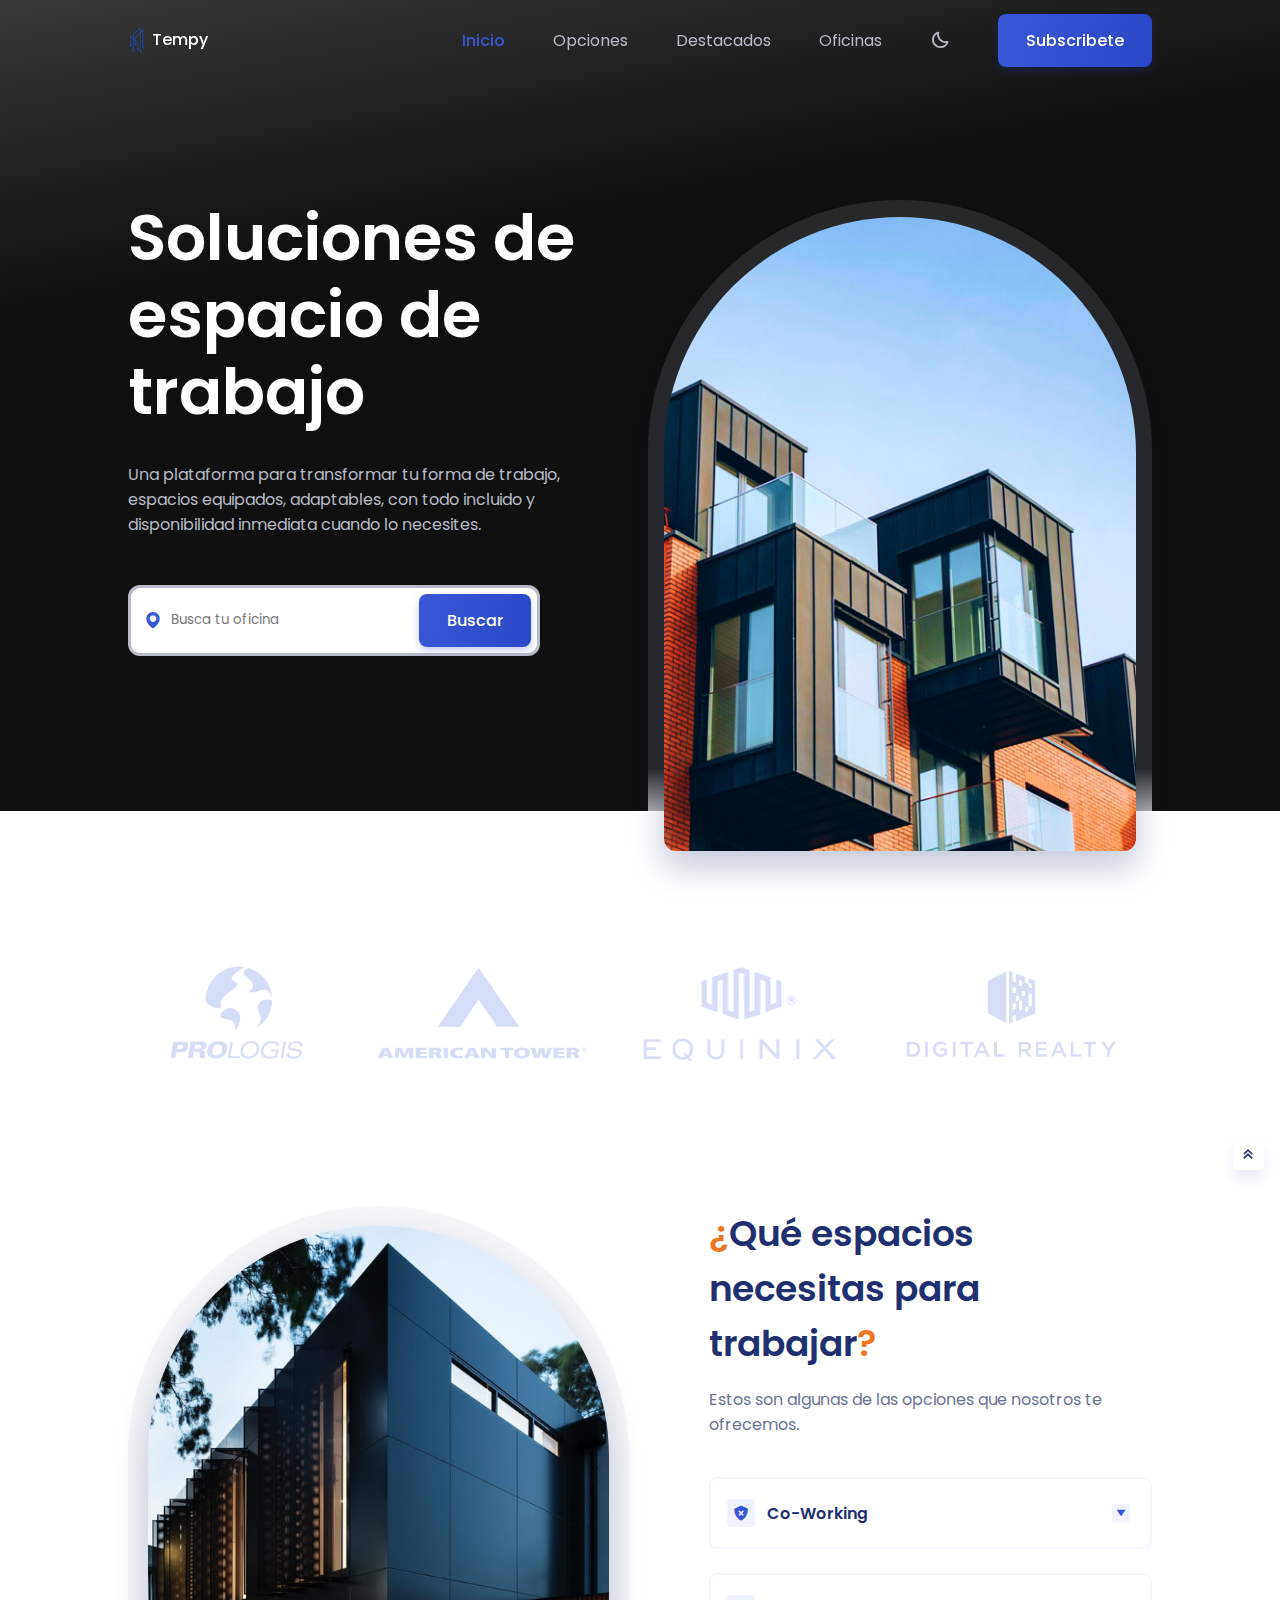
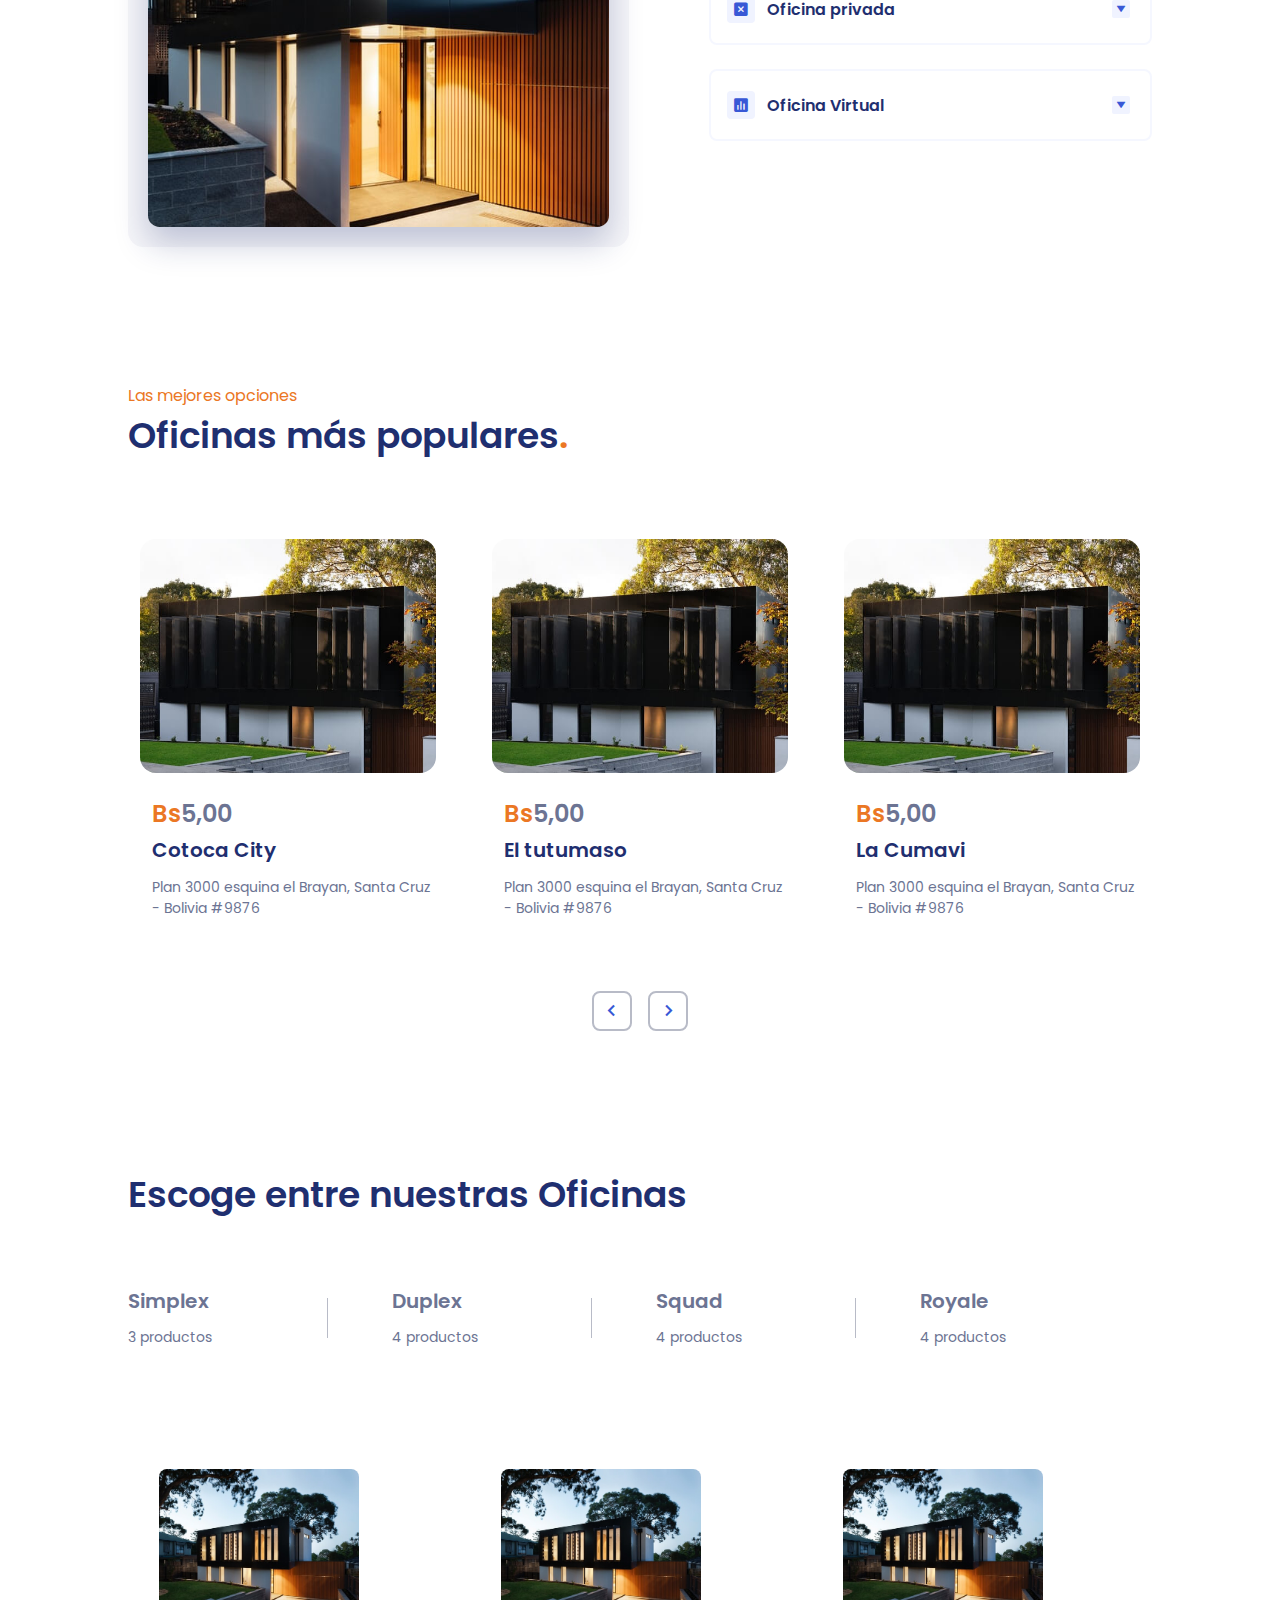
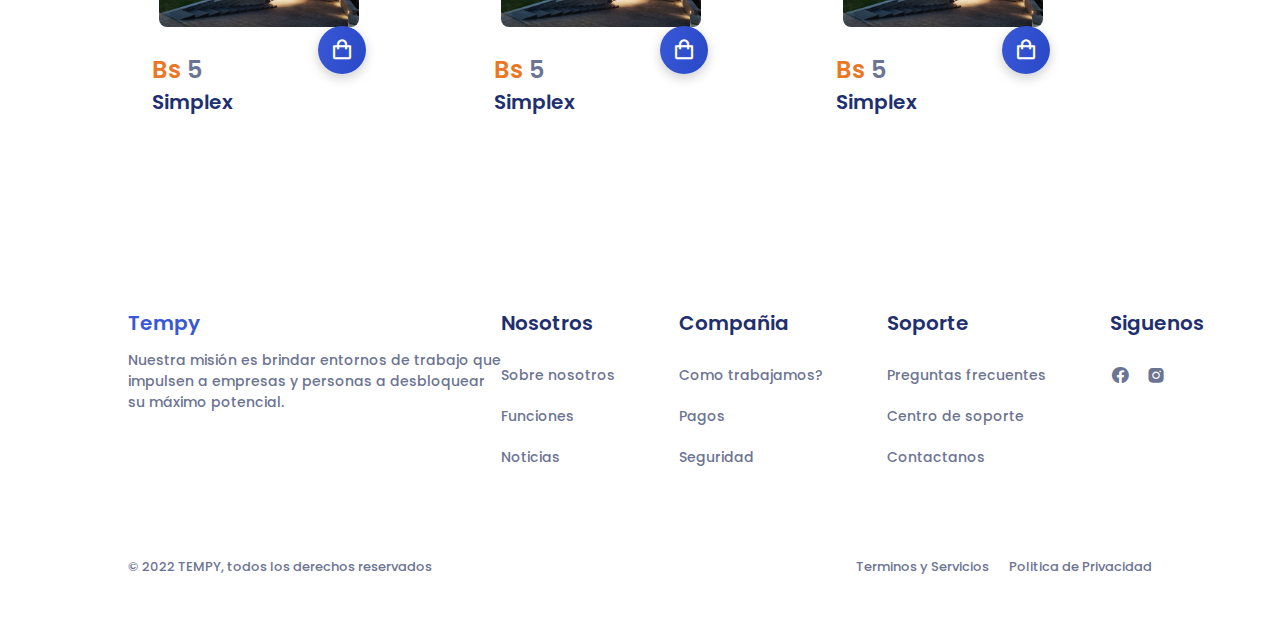
<file: index.html>
<!DOCTYPE html>
    <html lang="en">
    <head>
        <meta charset="UTF-8">
        <meta name="viewport" content="width=device-width, initial-scale=1.0">

        <!--=============== FAVICON ===============-->
        <link rel="shortcut icon" href="./assets/img/tempy4.png" type="image/x-icon">

        <!--=============== BOXICONS ===============-->
        <link href='https://unpkg.com/boxicons@2.1.1/css/boxicons.min.css' rel='stylesheet'>
        
        <!--=============== SWIPER CSS ===============-->
        <link rel="stylesheet" href="./assets/css/swiper-bundle.min.css">

        <!--=============== CSS ===============-->
        <link rel="stylesheet" href="./assets/css/styles.css">

        <title>TEMPY</title>
    </head>
    <body>
        <!--==================== HEADER ====================-->
        <header class="header" id="header">
            
            <nav class="nav container">
                <a href="#" class="nav__logo">
                    <img src="./assets/img/tempy3.png" alt="" class="nav__logo-img"> Tempy 
                </a>
    
                <div class="nav__menu">
                    <ul class="nav__list">
                        <li class="nav__item">
                            <a href="#home" class="nav__link active-link">
                                <i class='bx bx-home' ></i>
                                <span>Inicio</span>
                            </a>
                        </li>
                        
                        <li class="nav__item">
                            <a href="#value" class="nav__link">
                                <i class="bx bx-award"></i>
                                <span>Opciones</span>
                            </a>
                        </li>

                        <li class="nav__item">
                            <a href="#popular" class="nav__link">
                                <i class="bx bx-building-house"></i>
                                <span>Destacados</span>
                            </a>
                        </li>
    
                        <li class="nav__item">
                            <a href="#products" class="nav__link">
                                <i class="bx bx-building-house"></i>
                                <span>Oficinas</span>
                            </a>
                        </li>
                    </ul>
                </div>

                <i class="bx bx-moon change-theme" id="theme-button"></i>
    
                <a href="#" class="button nav__button">
                    Subscribete
                </a>
            </nav>
        </header>

        <!--==================== MAIN ====================-->
        <main class="main">
            <!--==================== HOME ====================-->
            <section class="home section" id="home">
                <div class="home__container container grid">
                    <div class="home__data">
                        <h1 class="home__title">
                          Soluciones de <br> espacio de <br> trabajo
                        </h1>

                        <p class="home__description">
                            Una plataforma para transformar tu forma de trabajo, espacios equipados, adaptables, 
                            con todo incluido y disponibilidad inmediata cuando lo necesites.
                        </p>

                        <form action="" class="home__search">
                            <i class="bx bxs-map"></i>
                            <input type="search" placeholder="Busca tu oficina" class="home__search-input">
                            <button class="button">Buscar</button>
                        </form>

                        <!-- <div class="home__value">
                            <div>
                                <h1 class="home__value-number">
                                    9K <span>+</span>
                                </h1>
                                <span class="home__value-description">
                                    Premium <br> Product
                                </span>
                            </div>

                            <div>
                                <h1 class="home__value-number">
                                    2K <span>+</span>
                                </h1>
                                <span class="home__value-description">
                                    Happy <br> Customer
                                </span>
                            </div>

                            <div>
                                <h1 class="home__value-number">
                                    28K <span>+</span>
                                </h1>
                                <span class="home__value-description">
                                    Awards <br> Winning
                                </span>
                            </div>
                        </div> -->
                    </div>

                    <div class="home__images">
                        <div class="home__orbe"></div>

                        <div class="home__img">
                            <img src="./assets/img/home.jpg" alt="">
                        </div>
                    </div>
                </div>
            </section>

            <!--==================== LOGOS ====================-->
            <section class="logos section">
                <div class="logos__container container grid">
                    <div class="logos__img">
                        <img src="./assets/img/logo1.png" alt="">
                    </div>

                    <div class="logos__img">
                        <img src="./assets/img/logo2.png" alt="">
                    </div>

                    <div class="logos__img">
                        <img src="./assets/img/logo3.png" alt="">
                    </div>
                    
                    <div class="logos__img">
                        <img src="./assets/img/logo4.png" alt="">
                    </div>
                </div>
            </section>
            
            <!--==================== VALUE ====================-->
            <section class="value section" id="value">
                <div class="value__container container grid">
                    <div class="value__images">
                        <div class="value__orbe"></div>

                        <div class="value__img">
                            <img src="./assets/img/value.jpg" alt="">
                        </div>
                    </div>

                    <div class="value__content">
                        <div class="value__data">
                            <!-- <span class="section__subtitle">Our value</span> -->

                            <h2 class="section__title">
                                <span>¿</span>Qué espacios necesitas para trabajar<span>?</span>
                            </h2>
                            <p class="value__description">
                                Estos son algunas de las opciones que nosotros te ofrecemos.
                            </p>
                        </div>

                        <div class="value__accordion">
                            <div class="value__accordion-item ">
                                <header class="value__accordion-header">
                                    <i class="bx bxs-shield-x value__accordion-icon"></i>
                                    <h3 class="value__accordion-title">
                                        Co-Working
                                    </h3>

                                    <div class="value__accordion-arrow">
                                        <i class="bx bxs-down-arrow"></i>
                                    </div>
                                </header>

                                <div class="value__accordion-content">
                                    <p class="value__accordion-description">
                                        Escoge trabajar flexible en cualquiera de las opciones en las zonas 
                                        comunes: mesas de trabajo compartidas como
                                        también escritorios propios de uso exclusivo.
                                    </p>
                                </div>
                            </div>

                            <div class="value__accordion-item">
                                <header class="value__accordion-header">
                                    <i class="bx bxs-x-square value__accordion-icon"></i>
                                    <h3 class="value__accordion-title">
                                       Oficina privada
                                    </h3>

                                    <div class="value__accordion-arrow">
                                        <i class="bx bxs-down-arrow"></i>
                                    </div>
                                </header>

                                <div class="value__accordion-content">
                                    <p class="value__accordion-description">
                                        Privacidad, independencia y adaptabilidad de uso exclusivo para ti y tu 
                                        equipo de trabajo en oficinas cerradas según cantidad de personas. 
                                        Los planes de oficina privada varían según el número de personas.
                                    </p>
                                </div>
                            </div>

                            <div class="value__accordion-item">
                                <header class="value__accordion-header">
                                    <i class="bx bxs-bar-chart-square value__accordion-icon"></i>
                                    <h3 class="value__accordion-title">
                                       Oficina Virtual
                                    </h3>

                                    <div class="value__accordion-arrow">
                                        <i class="bx bxs-down-arrow"></i>
                                    </div>
                                </header>

                                <div class="value__accordion-content">
                                    <p class="value__accordion-description">
                                       TEMPY es el apoyo para tu trabajo remoto. Ya sea que tu negocio implique constante 
                                       movimiento o por el momento no requiera de instalaciones físicas, TEMPY está para apoyarte.
                                    </p>
                                </div>
                            </div>
                        </div>
                    </div>
                </div>
            </section>

            <!--==================== POPULAR ====================-->
            <section class="section" id="popular">
                <div class="container">
                    <span class="section__subtitle">Las mejores opciones</span>
                    <h2 class="section__title">
                        Oficinas más populares<span>.</span>
                    </h2>

                    <div class="popular__container swiper">
                        <div class="swiper-wrapper">
                        <article class="popular__card swiper-slide">
                            <img src="./assets/img/popular3.jpg" alt="" class="popular__img">

                            <div class="popular__data">
                                <h2 class="popular__price">
                                    <span>Bs</span>5,00
                                </h2>
                                <h3 class="popular__title">
                                    El tutumaso
                                </h3>
                                <p class="popular__description">
                                    Plan 3000 esquina el Brayan, 
                                    Santa Cruz - Bolivia #9876
                                </p>
                            </div>
                        </article>

                        <article class="popular__card swiper-slide">
                            <img src="./assets/img/popular3.jpg" alt="" class="popular__img">

                            <div class="popular__data">
                                <h2 class="popular__price">
                                    <span>Bs</span>5,00
                                </h2>
                                <h3 class="popular__title">
                                    La Cumavi
                                </h3>
                                <p class="popular__description">
                                    Plan 3000 esquina el Brayan, 
                                    Santa Cruz - Bolivia #9876
                                </p>
                            </div>
                        </article>

                        <article class="popular__card swiper-slide">
                            <img src="./assets/img/popular3.jpg" alt="" class="popular__img">

                            <div class="popular__data">
                                <h2 class="popular__price">
                                    <span>Bs</span>5,00
                                </h2>
                                <h3 class="popular__title">
                                    Equipetrol pq tamos finos
                                </h3>
                                <p class="popular__description">
                                    Plan 3000 esquina el Brayan, 
                                    Santa Cruz - Bolivia #9876
                                </p>
                            </div>
                        </article>

                        <article class="popular__card swiper-slide">
                            <img src="./assets/img/popular3.jpg" alt="" class="popular__img">

                            <div class="popular__data">
                                <h2 class="popular__price">
                                    <span>Bs</span>5,00
                                </h2>
                                <h3 class="popular__title">
                                    El bateon 
                                </h3>
                                <p class="popular__description">
                                    Plan 3000 esquina el Brayan, 
                                    Santa Cruz - Bolivia #9876
                                </p>
                            </div>
                        </article>

                        <article class="popular__card swiper-slide">
                            <img src="./assets/img/popular3.jpg" alt="" class="popular__img">

                            <div class="popular__data">
                                <h2 class="popular__price">
                                    <span>Bs</span>5,00
                                </h2>
                                <h3 class="popular__title">
                                   Cotoca City
                                </h3>
                                <p class="popular__description">
                                    Plan 3000 esquina el Brayan, 
                                    Santa Cruz - Bolivia #9876
                                </p>
                            </div>
                        </article>
                    </div>
                    
                    <div class="swiper-button-next">
                        <i class="bx bx-chevron-right"></i>
                    </div>
                    <div class="swiper-button-prev">
                        <i class="bx bx-chevron-left"></i>
                    </div>
                    </div>
                </div>
            </section>

            <section class="products section" id="products">
                <div class="products__container container">
                    <h2 class="section__title">
                        Escoge entre nuestras Oficinas
                    </h2>

                    <ul class="products__filters">
                        <li class="products__item products__line active-product" data-filter=".simplex">
                            <h3 class="products__title">Simplex</h3>
                            <span class="products__stock">3 productos</span>
                        </li>

                        <li class="products__item products__line" data-filter=".duplex">
                            <h3 class="products__title">Duplex</h3>
                            <span class="products__stock">4 productos</span>
                        </li>

                        <li class="products__item  products__line" data-filter=".squad">
                            <h3 class="products__title">Squad</h3>
                            <span class="products__stock">4 productos</span>
                        </li>

                        <li class="products__item " data-filter=".royale">
                            <h3 class="products__title">Royale</h3>
                            <span class="products__stock">4 productos</span>
                        </li>
                    </ul>

                    <div class="products__content grid">
                        <!-- =========== simplex =========== -->
                        <article class="products__card simplex">
                            <div class="products__shape">
                                <img src="./assets/img/popular1.jpg" alt="" class="products__img">
                            </div>

                            <div class="products__data">
                                <h2 class="products__price">
                                    <span>Bs</span> 5
                                </h2>
                                <h3 class="products__name">Simplex</h3>

                                <button class="button products__button">
                                    <i class="bx bx-shopping-bag"></i>
                                </button>
                            </div>
                        </article>

                        <article class="products__card simplex">
                            <div class="products__shape">
                                <img src="./assets/img/popular1.jpg" alt="" class="products__img">
                            </div>

                            <div class="products__data">
                                <h2 class="products__price">
                                    <span>Bs</span> 5
                                </h2>
                                <h3 class="products__name">Simplex</h3>

                                <button class="button products__button">
                                    <i class="bx bx-shopping-bag"></i>
                                </button>
                            </div>
                        </article>

                        <article class="products__card simplex">
                            <div class="products__shape">
                                <img src="./assets/img/popular1.jpg" alt="" class="products__img">
                            </div>

                            <div class="products__data">
                                <h2 class="products__price">
                                    <span>Bs</span> 5
                                </h2>
                                <h3 class="products__name">Simplex</h3>

                                <button class="button products__button">
                                    <i class="bx bx-shopping-bag"></i>
                                </button>
                            </div>
                        </article>
                        <!-- =========== Coffe =========== -->
                        <article class="products__card duplex">
                            <div class="products__shape">
                                <img src="./assets/img/popular1.jpg" alt="" class="products__img">
                            </div>

                            <div class="products__data">
                                <h2 class="products__price">
                                    <span>Bs</span> 5
                                </h2>
                                <h3 class="products__name">Duplex</h3>

                                <button class="button products__button">
                                    <i class="bx bx-shopping-bag"></i>
                                </button>
                            </div>
                        </article>

                        <article class="products__card duplex">
                            <div class="products__shape">
                                <img src="./assets/img/popular1.jpg" alt="" class="products__img">
                            </div>

                            <div class="products__data">
                                <h2 class="products__price">
                                    <span>Bs</span> 5
                                </h2>
                                <h3 class="products__name">Duplex</h3>

                                <button class="button products__button">
                                    <i class="bx bx-shopping-bag"></i>
                                </button>
                            </div>
                        </article>

                        <article class="products__card duplex">
                            <div class="products__shape">
                                <img src="./assets/img/popular1.jpg" alt="" class="products__img">
                            </div>

                            <div class="products__data">
                                <h2 class="products__price">
                                    <span>Bs</span> 5
                                </h2>
                                <h3 class="products__name">Duplex</h3>

                                <button class="button products__button">
                                    <i class="bx bx-shopping-bag"></i>
                                </button>
                            </div>
                        </article>

                        <article class="products__card duplex">
                            <div class="products__shape">
                                <img src="./assets/img/popular1.jpg" alt="" class="products__img">
                            </div>

                            <div class="products__data">
                                <h2 class="products__price">
                                    <span>Bs</span> 5
                                </h2>
                                <h3 class="products__name">Duplex</h3>

                                <button class="button products__button">
                                    <i class="bx bx-shopping-bag"></i>
                                </button>
                            </div>
                        </article>
                        <!-- =========== squad =========== -->
                        <article class="products__card squad">
                            <div class="products__shape">
                                <img src="./assets/img/popular1.jpg" alt="" class="products__img">
                            </div>

                            <div class="products__data">
                                <h2 class="products__price">
                                    <span>Bs</span> 5
                                </h2>
                                <h3 class="products__name">Squad</h3>

                                <button class="button products__button">
                                    <i class="bx bx-shopping-bag"></i>
                                </button>
                            </div>
                        </article>

                        <article class="products__card squad">
                            <div class="products__shape">
                                <img src="./assets/img/popular1.jpg" alt="" class="products__img">
                            </div>

                            <div class="products__data">
                                <h2 class="products__price">
                                    <span>Bs</span> 5
                                </h2>
                                <h3 class="products__name">Squad</h3>

                                <button class="button products__button">
                                    <i class="bx bx-shopping-bag"></i>
                                </button>
                            </div>
                        </article>

                        <article class="products__card squad">
                            <div class="products__shape">
                                <img src="./assets/img/popular1.jpg" alt="" class="products__img">
                            </div>

                            <div class="products__data">
                                <h2 class="products__price">
                                    <span>Bs</span> 5
                                </h2>
                                <h3 class="products__name">Squad</h3>

                                <button class="button products__button">
                                    <i class="bx bx-shopping-bag"></i>
                                </button>
                            </div>
                        </article>

                        <article class="products__card squad">
                            <div class="products__shape">
                                <img src="./assets/img/popular1.jpg" alt="" class="products__img">
                            </div>

                            <div class="products__data">
                                <h2 class="products__price">
                                    <span>Bs</span> 5
                                </h2>
                                <h3 class="products__name">Squad</h3>

                                <button class="button products__button">
                                    <i class="bx bx-shopping-bag"></i>
                                </button>
                            </div>
                        </article>

                        <!-- =========== squad =========== -->
                        <article class="products__card royale">
                            <div class="products__shape">
                                <img src="./assets/img/popular1.jpg" alt="" class="products__img">
                            </div>

                            <div class="products__data">
                                <h2 class="products__price">
                                    <span>Bs</span> 5
                                </h2>
                                <h3 class="products__name">Royale</h3>

                                <button class="button products__button">
                                    <i class="bx bx-shopping-bag"></i>
                                </button>
                            </div>
                        </article>

                        <article class="products__card royale">
                            <div class="products__shape">
                                <img src="./assets/img/popular1.jpg" alt="" class="products__img">
                            </div>

                            <div class="products__data">
                                <h2 class="products__price">
                                    <span>Bs</span> 5
                                </h2>
                                <h3 class="products__name">Royale</h3>

                                <button class="button products__button">
                                    <i class="bx bx-shopping-bag"></i>
                                </button>
                            </div>
                        </article>

                        <article class="products__card royale">
                            <div class="products__shape">
                                <img src="./assets/img/popular1.jpg" alt="" class="products__img">
                            </div>

                            <div class="products__data">
                                <h2 class="products__price">
                                    <span>Bs</span> 5
                                </h2>
                                <h3 class="products__name">Royale</h3>

                                <button class="button products__button">
                                    <i class="bx bx-shopping-bag"></i>
                                </button>
                            </div>
                        </article>

                        <article class="products__card royale">
                            <div class="products__shape">
                                <img src="./assets/img/popular1.jpg" alt="" class="products__img">
                            </div>

                            <div class="products__data">
                                <h2 class="products__price">
                                    <span>Bs</span> 5
                                </h2>
                                <h3 class="products__name">Royale</h3>

                                <button class="button products__button">
                                    <i class="bx bx-shopping-bag"></i>
                                </button>
                            </div>
                        </article>
                    </div>
                </div>
            </section>
            <!--==================== CONTACT ====================-->
            <!-- <section class="contact section" id="contact">
                <div class="contact__container container grid">
                    <div class="contact__images">
                        <div class="contact__orbe"></div>

                        <div class="contact__img">
                            <img src="./assets/img/contact.png" alt="">
                        </div>
                    </div>

                    <div class="contact__content">
                        <span class="section__subtitle">Contact Us</span>
                        <h2 class="section__title">
                            Easy to Contact us<span>.</span>
                        </h2>
                        <p class="contact__description">
                            Is there a problem finding your dream home? Need a 
                            guide in buying first home? or need a consultation 
                            on residential issues? just contact us.
                        </p>
                    </div>

                    <div class="contact__card">
                        <div class="contact__card-box">
                            <div class="contact__card-info">
                                <i class="bx bxs-video"></i>
                                <div>
                                    <h3 class="contact__card-title">
                                        Video Call
                                    </h3>
                                    <p class="contact__card-description">
                                        022.321.165.19
                                    </p>
                                </div>
                            </div>

                            <button class="button contact__card-button">
                                Video Call now
                            </button>
                        </div>

                        <div class="contact__card-box">
                            <div class="contact__card-info">
                                <i class="bx bxs-envelope"></i>
                                <div>
                                    <h3 class="contact__card-title">
                                        Message
                                    </h3>
                                    <p class="contact__card-description">
                                        022.321.165.19
                                    </p>
                                </div>
                            </div>

                            <button class="button contact__card-button">
                                Message Now
                            </button>
                        </div>

                        <div class="contact__card-box">
                            <div class="contact__card-info">
                                <i class="bx bxs-phone-call"></i>
                                <div>
                                    <h3 class="contact__card-title">
                                        Call
                                    </h3>
                                    <p class="contact__card-description">
                                        022.321.165.19
                                    </p>
                                </div>
                            </div>

                            <button class="button contact__card-button">
                                Call now
                            </button>
                        </div>

                        <div class="contact__card-box">
                            <div class="contact__card-info">
                                <i class="bx bxs-message-rounded-dots"></i>
                                <div>
                                    <h3 class="contact__card-title">
                                        Chat
                                    </h3>
                                    <p class="contact__card-description">
                                        022.321.165.19
                                    </p>
                                </div>
                            </div>

                            <button class="button contact__card-button">
                                Chat Now
                            </button>
                        </div>
                    </div>
                </div>
            </section> -->

            <!--==================== SUBSCRIBE ====================-->
          <!--   <section class="subscribe section">
                <div class="subscribe__container container">
                    <h1 class="subscribe__title">
                        Get Started with Holux
                    </h1>
                    <p class="subscribe__description">
                        Subscribe and find super attractive price
                        quotes from us, Find your residence soon
                    </p>
                    <a href="#" class="button subscribe__button">
                        Get Started
                    </a>
                </div>
            </section> -->
        </main>

        <!--==================== FOOTER ====================-->
        <footer class="footer section">
            <div class="footer__container container grid">
                <div>
                    <a href="#" class="footer__logo">
                        Tempy <!-- <img src="./assets/img/tempy3.png" alt="" class="nav__logo-img"> -->
                    </a>
                    <p class="footer__description">
                        Nuestra misión es brindar entornos de trabajo que <br> impulsen a empresas y personas a desbloquear <br>
                        su máximo potencial.
                    </p>
                </div>

                <div class="footer__content">
                    <div>
                        <h3 class="footer__title">
                            Nosotros
                        </h3>

                        <ul class="footer__links">
                            <li>
                                <a href="#" class="footer__link">Sobre nosotros</a>
                            </li>

                            <li>
                                <a href="#" class="footer__link">Funciones</a>
                            </li>

                            <li>
                                <a href="#" class="footer__link">Noticias</a>
                            </li>
                        </ul>
                    </div>

                    <div>
                        <h3 class="footer__title">
                            Compañia
                        </h3>

                        <ul class="footer__links">
                            <li>
                                <a href="#" class="footer__link">Como trabajamos?</a>
                            </li>

                            <li>
                                <a href="#" class="footer__link">Pagos</a>
                            </li>

                            <li>
                                <a href="#" class="footer__link">Seguridad</a>
                            </li>
                        </ul>
                    </div>

                    <div>
                        <h3 class="footer__title">
                            Soporte
                        </h3>

                        <ul class="footer__links">
                            <li>
                                <a href="#" class="footer__link">Preguntas frecuentes</a>
                            </li>

                            <li>
                                <a href="#" class="footer__link">Centro de soporte</a>
                            </li>

                            <li>
                                <a href="#" class="footer__link">Contactanos</a>
                            </li>
                        </ul>
                    </div>

                    <div>
                        <h3 class="footer__title">
                            Siguenos
                        </h3>

                        <ul class="footer__social">
                            <a href="#" target="_blank" class="footer__social-link">
                                <i class="bx bxl-facebook-circle"></i>
                            </a>

                            <a href="#" target="_blank" class="footer__social-link">
                                <i class="bx bxl-instagram-alt"></i>
                            </a>
                    </div>
                </div>
            </div>

            <div class="footer__info container">
                <span class="footer__copy">
                    &#169; 2022 TEMPY, todos los derechos reservados
                </span>

                <div class="footer__privacy">
                    <a href="#"> Terminos y Servicios</a>
                    <a href="#">Politica de Privacidad</a>
                </div>
            </div>
        </footer>


        <!--========== SCROLL UP ==========-->
        <a href="#" class="scrollup" id="scroll-up">
            <i class="bx bx-chevrons-up"></i>
        </a>

        <!--=============== SCROLLREVEAL ===============-->
        <script src="./assets/js/scrollreveal.min.js"></script>

        <!--=============== SWIPER JS ===============-->
        <script src="./assets/js/swiper-bundle.min.js"></script>

        <!--=============== MAIN JS ===============-->
        <script src="./assets/js/mixitup.min.js"></script>

        <script src="./assets/js/main.js"></script>
    </body>
</html>
</file>
<file: assets/css/styles.css>
/*=============== GOOGLE FONTS ===============*/
@import url("https://fonts.googleapis.com/css2?family=Poppins:wght@400;500;600&display=swap");

/*=============== VARIABLES CSS ===============*/
:root {
  --header-height: 3.5rem;

  /*========== Colors ==========*/
  /*Color mode HSL(hue, saturation, lightness)*/
  --first-color: hsl(228, 66%, 53%);
  --first-color-alt: hsl(228, 66%, 47%);
  --first-color-light: hsl(228, 62%, 59%);
  --first-color-lighten: hsl(228, 100%, 97%);
  --second-color: hsl(25, 83%, 53%);
  --title-color: hsl(228, 57%, 28%);
  --text-color: hsl(228, 15%, 50%);
  --text-color-light: hsl(228, 12%, 75%);
  --border-color: hsl(228, 99%, 98%);
  --body-color: #fff;
  --container-color: #fff;

  /*========== Font and typography ==========*/
  /*.5rem = 8px | 1rem = 16px ...*/
  --body-font: 'Poppins', sans-serif;
  --biggest-font-size: 2.25rem;
  --h1-font-size: 1.5rem;
  --h2-font-size: 1.25rem;
  --h3-font-size: 1rem;
  --normal-font-size: .938rem;
  --small-font-size: .813rem;
  --smaller-font-size: .75rem;

  /*========== Font weight ==========*/
  --font-medium: 500;
  --font-semi-bold: 600;

  /*========== z index ==========*/
  --z-tooltip: 10;
  --z-fixed: 100;
}

/* Responsive typography */
@media screen and (min-width: 1024px) {
  :root {
    --biggest-font-size: 4rem;
    --h1-font-size: 2.25rem;
    --h2-font-size: 1.5rem;
    --h3-font-size: 1.25rem;
    --normal-font-size: 1rem;
    --small-font-size: .875rem;
    --smaller-font-size: .813rem;
  }
}

/*=============== BASE ===============*/
* {
  box-sizing: border-box;
  padding: 0;
  margin: 0;
}

html {
  scroll-behavior: smooth;
}

body {
  font-family: var(--body-font);
  font-size: var(--normal-font-size);
  background-color: var(--body-color);
  color: var(--text-color);
  transition: .3s; /* For animation dark mode */
}

h1, h2, h3 {
  color: var(--title-color);
  font-weight: var(--font-semi-bold);
}

ul {
  list-style: none;
}

a {
  text-decoration: none;
}

img {
  max-width: 100%;
  height: auto;
}

input,
button {
  font-family: var(--body-font);
  outline: none;
  border: none;
}

/*=============== THEME ===============*/
.change-theme{
  font-size: 1.25rem;
  color: #fff;
  cursor: pointer;
  transition: .3s;
}

.change-theme:hover{
  color: var(--first-color);
}

/*========== Variables Dark theme ==========*/
body.dark-theme{
  --first-color: hsl(228, 66%, 62%);
  --second-color: hsl(25, 57%, 54%);
  --title-color: hsl(228, 8%, 95%);
  --text-color: hsl(228, 8%, 70%);
  --border-color: hsl(228, 16%, 14%);
  --body-color: hsl(228, 12%, 8%);
  --container-color: hsl(228, 16%, 12%);
}

/*========== 
    Color changes in some parts of 
    the website, in dark theme 
==========*/

.dark-theme .home__search,
.dark-theme .swiper-button-next,
.dark-theme .swiper-button-prev{
  border: 3px solid var(--border-color);
}

.dark-theme .nav__menu,
.dark-theme .home__img,
.dark-theme .popular__card:hover,
.dark-theme .value__img,
.dark-theme .accordion-open,
.dark-theme .accordion-open .value__accordion-icon,
.dark-theme .accordion-open .value__accordion-arrow{
  box-shadow: none;
}

.dark-theme .value__orbe,
.dark-theme .value__accordion-icon,
.dark-theme .value__accordion-arrow{
  background-color: var(--container-color);
}

.dark-theme::-webkit-scrollbar{
  background-color: hsl(228, 4%, 15%);
}

.dark-theme::-webkit-scrollbar-thumb{
  background-color: hsl(228, 4%, 25%);
}

.dark-theme::-webkit-scrollbar-thumb:hover{
  background-color: hsl(228, 4%, 35%);
}

/*=============== REUSABLE CSS CLASSES ===============*/
.container {
  max-width: 1024px;
  margin-left: 1.5rem;
  margin-right: 1.5rem;
}

.grid {
  display: grid;
}

.section {
  padding: 4.5rem 0 2rem;
}

.section__title {
  font-size: var(--h2-font-size);
  margin-bottom: 1rem;
}

.section__title span {
  color: var(--second-color);
}

.section__subtitle {
  display: block;
  font-size: var(--small-font-size);
  color: var(--second-color);
}

.main {
  overflow: hidden; /* For the animations ScrollReveal*/
}

/*=============== HEADER & NAV ===============*/
.header{
  position: fixed;
  top: 0;
  left: 0;
  width: 100%;
  background-color: transparent;
  z-index: var(--z-fixed);
  transition: .4s;
}

.nav{
  height: var(--header-height);
  display: flex;
  justify-content: space-between;
  align-items: center;
}

.nav__logo{
  color: #fff;
  display: flex;
  align-items: center;
  column-gap: .25rem;
  font-weight: var(--font-medium);
  transition: .3s;
}

.nav__logo-img{
  width: 6%;
}

.nav__logo i{
  font-size: 1rem;
  width: 25%;
}

.nav__logo:hover{
  color: var(--first-color);
}

@media screen and (max-width: 1023px){
  .nav__menu{
    position: fixed;
    bottom: 2rem;
    background-color: var(--container-color);
    box-shadow: 0 8px 24px hsla(228, 66%, 45%, .15);
    width: 90%;
    left: 0;
    right: 0;
    margin: 0 auto;
    padding: 1.30rem 3rem;
    border-radius: 1.25rem;
    transition: .4s;
  }

  .nav__list{
    display: flex;
    justify-content: space-between;
    align-items: center;
  }

  .nav__link{
    color: var(--text-color);
    display: flex;
    padding: .5rem;
    border-radius: 50%;
  }

  .nav__link i{
    font-size: 1.25rem;
  }

  .nav__link span{
    display: none;
  }
}

/* Change background header */
.scroll-header{
  background-color: var(--body-color);
  box-shadow: 0 1px 4px hsla(228,4%,15%, .1);
}

.scroll-header .nav__logo{
  color: var(--first-color);
}

.scroll-header .change-theme{
  color: var(--title-color);
}

/* Active link */
.active-link{
  background: linear-gradient(101deg, 
                            hsl(228,66%,53%),
                            hsl(228,66%,47%));
  color: #fff;
  box-shadow: 0 4px 8px hsla(228,66%,45%, .25);
}

/*=============== HOME ===============*/
.home{
  background: linear-gradient(170deg, 
                            hsl(0,0%,22%)0%,
                            hsl(0,0%,6%)30%);
  padding-bottom: 0;
}

.home__container{
  padding-top: 4rem;
  row-gap: 3.5rem;
}

.home__title,
.home__value-number{
  color: #fff;
}

.home__title{
  font-size: var(--biggest-font-size);
  line-height: 120%;
  margin-bottom: 1.25rem;
}

.home__description{
  color: var(--text-color-light);
  margin-bottom: 2rem;
}

.home__search{
  background-color: var(--body-color);
  padding: .35rem .35rem .35rem .75rem;
  display: flex;
  align-items: center;
  border-radius: .75rem;
  border: 3px solid var(--text-color-light);
  margin-bottom: 2rem;
}

.home__search i{
  font-size: 1.25rem;
  color: var(--first-color);
}

.home__search-input{
  width: 90%;
  background-color: var(--body-color);
  color: var(--text-color);
  margin: 0 .5rem;
}

.home__search-input ::placeholder{
  color: var(--text-color-light);
}

.home__value{
  display: flex;
  column-gap: 2.5rem;
}

.home__value-number{
  font-size: var(--h1-font-size);
  font-weight: var(--font-medium);
}

.home__value-number span{
  color: var(--second-color);
}

.home__value-description{
  display: flex;
  color: var(--text-color-light);
  font-size: var(--smaller-font-size);
}

.home__images{
  position: relative;
  display: flex;
  justify-content: center;
}

.home__orbe{
  width: 265px;
  height: 284px;
  background: linear-gradient(180deg,
                               hsl(0,0%,16%) 93%,
                               hsl(0,0%,67%) 100%);
  border-radius: 135px 135px 0 0;
}

.home__img{
  position: absolute;
  width: 250px;
  height: 300px;
  overflow: hidden;
  border-radius: 125px 125px 12px 12px;
  display: inline-flex;
  align-items: flex-end;
  bottom: -1.5rem;
  box-shadow: 0 16px 32px hsla(228, 66%, 25%, .25);
}
/*=============== BUTTON ===============*/
.button{
  display: inline-block;
  background: linear-gradient(101deg,
                               hsl(228, 66%,53%),
                               hsl(228,66%,47%));
  color: #fff;
  padding: 14px 28px;
  border-radius: .5rem;
  font-size: var(--normal-font-size);
  font-weight: var(--font-medium);
  box-shadow: 0 4px 8px hsla(228,66%,45%, .25);
  transition: .3s;
  cursor: pointer;
}

.button:hover{
  box-shadow: 0 4px 12px hsla(228,66%,45%, .25);
}

.nav__button{
  display: none;
}



/*=============== LOGOS ===============*/
.logos__container{
  padding-top: 2rem;
  grid-template-columns: repeat(2, 1fr);
  gap: 3rem 2rem;
  justify-items: center;
}

.logos__img img{
  height: 60px;
  opacity: .2;
  transition: .3s;
}

.logos__img img:hover{
  opacity: .6;
}

/*=============== POPULAR ===============*/
.popular__container{
  padding: 1rem 0 5rem;
}

.popular__card{
  width: 290px;
  background-color: var(--container-color);
  padding: .5rem .5rem 1.5rem;
  border-radius: 1rem;
  margin: 0 auto;
  transition: .4s;
}

.popular__img{
  border-radius: 1rem;
  margin-bottom: 1rem;
}

.popular__data{
  padding: 0 1rem 0 .5rem;
}

.popular__price{
  font-size: var(--h2-font-size);
  color: var(--text-color);
  margin-bottom: .25rem;
}

.popular__price span{
  color: var(--second-color);
}

.popular__title{
  font-size: var(--h3-font-size);
  margin-bottom: .75rem;
}

.popular__description{
  font-size: var(--small-font-size);
}

.popular__card:hover{
  box-shadow: 0 12px 16px hsla(228,66%,45%, .1);
}

/* Swiper class */
.swiper-button-next::after,
.swiper-button-prev::after{
  content:'';
}

.swiper-button-next,
.swiper-button-prev{
  top: initial;
  bottom: 0;
  width: initial;
  height: initial;
  background-color: var(--container-color);
  border:  2px solid var(--text-color-light);
  padding: 6px;
  border-radius: .5rem;
  font-size: 1.5rem;
  color: var(--first-color);
}

.swiper-button-prev{
  left: calc(50% - 3rem);
}

.swiper-button-next{
  right: calc(50% - 3rem);
}

/*=============== VALUE ===============*/
.value__container{
  row-gap: 3rem;
}

.value__images{
  position: relative;
  display: flex;
  justify-content: center;
}

.value__orbe{
  width: 266px;
  height: 316px;
  background-color: hsl(228,24%,97%);
  border-radius: 135px 135px 16px 16px;
}

.value__img{
  position: absolute;
  width: 250px;
  height: 300px;
  overflow: hidden;
  border-radius: 125px 125px 12px 12px;
  inset: 0;
  margin: auto;
  box-shadow: 0 16px 32px hsla(228, 66%, 25%, .25);
}

.value__description{
  font-size: var(--small-font-size);
  margin-bottom: 2rem;
}

.value__accordion{
  display: grid;
  row-gap: 1.5rem;
}

.value__accordion-item{
  background-color: var(--body-color);
  border: 2px solid var(--border-color);
  border-radius: .5rem;
  padding: 1rem .75rem;
}

.value__accordion-header{
  display: flex;
  align-items: center;
  cursor: pointer;
}

.value__accordion-icon{
  background-color: var(--first-color-lighten);
  padding: 5px;
  border-radius: .25rem;
  font-size: 18px;
  color: var(--first-color);
  margin-right: .75rem;
  transition: .3s;
}

.value__accordion-title{
  font-size: var(--small-font-size);
}

.value__accordion-arrow{
  display: inline-flex;
  background-color: var(--first-color-lighten);
  padding: .25rem;
  color: var(--first-color);
  border-radius: 2px;
  font-size: 10px;
  margin-left: auto;
  transition: .3s;
}

.value__accordion-arrow i{
  transition: .4s;
}

.value__accordion-description{
  font-size: var(--smaller-font-size);
  padding: 1.25rem 2.5rem 0 2.75rem;
}

.value__accordion-content{
  overflow: hidden;
  height: 0;
  transition: all .25s ease;
}

/*Rotate icon and add shadows*/
.accordion-open{
  box-shadow:  0 12px 32px hsla(228, 66%, 45%, .1);
}

.accordion-open .value__accordion-icon{
  box-shadow:  0 4px 4px hsla(228, 66%, 45%, .1);
}

.accordion-open .value__accordion-arrow{
  box-shadow:  0 2px 4px hsla(228, 66%, 45%, .1);
}

.accordion-open .value__accordion-arrow i{
  transform: rotate(-180deg);
}

/*=============== CONTACT ===============*/
.contact__container{
  row-gap: 2rem;
}

.contact__images{
  position: relative;
  display: flex;
  justify-content: center;
}

.contact__orbe{
  width: 266px;
  height: 316px;
  background-color: hsl(228, 24%,  97%);
  border-radius: 135px 135px 16px 16px;
}

.contact__img{
  position: absolute;
  width: 250px;
  height: 300px;
  overflow: hidden;
  border-radius: 125px 125px 12px 12px;
  inset: 0;
  margin: auto;
  box-shadow: 0 16px 32px hsla(228, 66%, 25%, .25);
}

.contact__description{
  font-size: var(--small-font-size);
  margin-bottom: 2.5rem;
}

.contact__card{
  display: grid;
  grid-template-columns: repeat(2, 1fr);
  gap: 1.25rem .75rem;
}

.contact__card-box{
  background-color: var(--body-color);
  border: 2px solid var(--border-color);
  padding: 1.25rem .75rem;
  border-radius: .5rem;
  transition: .3s;
}

.contact__card-info{
  display: flex;
  align-items: flex-start;
  column-gap: .75rem;
  margin-bottom: 1.25rem;
}

.contact__card i{
  padding: 6px;
  background-color: var(--first-color-lighten);
  border-radius: 6px;
  font-size: 1.25rem;
  color: var(--first-color);
}

.contact__card-title{
  font-size: var(--normal-font-size);
}
.contact__card-description{
  font-size: var(--smaller-font-size);
}

.contact__card-button{
  font-size: var(--small-font-size);
  padding: 14px 0;
  width: 100%;
  border-radius: .25rem;
  background: var(--first-color-lighten);
  color: var(--first-color);
  font-weight: var(--font-semi-bold);
  box-shadow: none;
}

.contact__card-button:hover{
  background-color: var(--first-color);
  color: #fff;
}

.contact__card-box:hover{
  box-shadow: 0 8px 24px hsla(228, 66%, 45%, .1);
}

/*=============== SUBSCRIBE ===============*/
.subscribe{
  padding: 2.5rem 0;
}

.subscribe__container{
  background-color: var(--first-color);
  padding: 3rem 2rem;
  border-radius: 1.25rem;
  border: 6px solid var(--first-color-lighten);
  text-align: center;
}

.subscribe__title{
  font-size: var(--h2-font-size);
  color: #fff;
  margin-bottom: 1rem;
}

.subscribe__description{
  color: hsl(228, 90%, 92%);
  font-size: var(--small-font-size);
  margin-bottom: 2rem;
}

.subscribe__button{
  border: 2px solid #fff;
  background: var(--first-color-light);
  font-size: var(--small-font-size);
}

.subscribe__button:hover{
  background-color: var(--first-color);
}

/*=============== FOOTER ===============*/
.footer__container{
  row-gap: 2.5rem;
}

.footer__logo{
  color: var(--first-color);
  font-size: var(--h3-font-size);
  font-weight: var(--font-semi-bold);
  display: inline-flex;
  align-items: center;
  column-gap: .25rem;
  margin-bottom: .75rem;
  width: 25%;
}

.footer__logo i{
  font-size: 1.25rem;
}

.footer__description,
.footer__link{
  font-size: var(--small-font-size);
  font-weight: var(--font-medium);
}

.footer__content,
.footer__links{
  display: grid;
}

.footer__content{
  grid-template-columns: repeat(2, max-content);
  gap: 2.5rem 4rem;
}

.footer__title{
  font-size: var(--h3-font-size);
  margin-bottom: 1rem;
}

.footer__links{
  row-gap: .5rem;
}

.footer__link{
  color: var(--text-color);
  transition: .3s;
}

.footer__link:hover{
  color: var(--title-color);
}

.footer__social{
  display: flex;
  column-gap: 1rem;
}

.footer__social-link{
  font-size: 1.25rem;
  color: var(--text-color);
  transition: .3s;
}

.footer__social-link:hover{
  color: var(--title-color);
}

.footer__info,
.footer__privacy{
  display: flex;
}

.footer__info{
  padding-bottom: 6rem;
  margin-top: 5.5rem;
  flex-direction:  column;
  text-align: center;
  row-gap: 1.5rem;
}

.footer__copy,
.footer__privacy a{
  font-size: var(--smaller-font-size);
  font-weight: var(--font-medium);
  color: var(--text-color);
}

.footer__privacy{
  justify-content: center;
  column-gap: 1.25rem;
}

.products__filters{
  display: grid;
  grid-template-columns: repeat(2, 1fr);
  gap: 2.5rem 2rem;
  margin-bottom: 3.5rem;
}

.products__line{
  position: relative;
}

.products__line::before{
  content: '';
  position: absolute;
  width: 1px;
  height: 40px;
  background-color: var(--text-color-light);
  right: 0;
  top: 0;
  bottom: 0;
  margin: auto 0;
}

.products__item{
  cursor: pointer;
}

.products__title{
  font-size: var(--h3-font-size);
  color: var(--text-color);
  margin-bottom: .5rem;
}

.products__stock{
  font-size: var(--small-font-size);
}

.products__content{
  grid-template-columns: 200px;
  justify-content: center;
}

.products__card{
  background-color: var(--container-color);
  border-radius: .5rem;
}

.products__img{
  width: 150px;
  transition: .4s;
  border-radius: .5rem;
}

.products__shape{
  background-color: var(--card-color);
  border-radius: .5rem .5rem 0 0;
  text-align: center;
  padding: .25rem 0;
}

.products__data{
  padding: 1rem 0 1.25rem 1rem;
  position: relative;
}

.products__price{
  font-size: var(--h2-font-size);
  color: var(--text-color);
}

.products__price span{
  color: var(--second-color);
}

.products__name{
  font-size: var(--normal-font-size);
}

.products__button{
  border-radius: 50%;
  padding: .625rem;
  display: inline-flex;
  font-size: 1.25rem;
  position: absolute;
  right: 1rem;
  top: -1.25rem;
  box-shadow: 0 4px 12px hsla(206, 4%, 4%, .2);
}

.products__card:hover .products__img{
  transform: translateY(-.25rem);
}

/*=============== SCROLL BAR ===============*/
::-webkit-scrollbar{
  width: .6rem;
  border-radius: .5rem;
  background-color: hsl(228, 8%, 76%);
}

::-webkit-slider-thumb{
  background-color: hsl(228, 8%, 64%);
  border-radius: .5rem;
}

::-webkit-slider-thumb:hover{
  background-color: hsl(228, 8%, 54%);
}

.scrollup{
  position: fixed;
  right: 1rem;
  bottom: -30%;
  background-color: var(--container-color);
  box-shadow: 0 8px 12px hsla(228, 66%, 45%, .1);
  display: inline-flex;
  padding: .35rem;
  border-radius: .25rem;
  color: var(--title-color);
  font-size: 1.25rem;
  z-index: var(--z-tooltip);
  transition: .3s;
}

.scrollup:hover{
  transform: translateY(-.25rem);
  color: var(--first-color);
}

.show-scroll{
  bottom: 8rem;
}

@media screen and (max-width: 350px ){
  .container{
    margin-left: 1rem;
    margin-right: 1rem;
  }

  .section{
    padding: 3.5rem 0 1rem;
  }

  .home{
    padding-bottom: 0;
  }

  .contact__card{
    grid-template-columns: repeat(1, 180px);
    justify-content: center;
  }
}

@media screen and (max-width: 320px){
  .nav__menu{
    padding: 1.3rem 1.5rem;
  }

  .home__value{
    column-gap: 1rem;
  }

  .home__img{
    width: 220px;
    height: 280px;
  }

  .home__orbe{
    width: 240px;
    height: 264px;
  }

  .logos__container{
    gap: 2rem 1rem;
  }

  .popular__card{
    width: 230px;
    padding: .5rem .5rem .75rem;
  }

  .value__img,
  .contact__img{
    width: 220px;
    height: 260px;
  }

  .value__orbe,
  .contact__orbe{
    width: 236px;
    height: 280px;
  }

  .subscribe__container{
    padding: 2rem 1rem;
  }

  .footer__content{
    gap: 2.5rem;
  }
}

@media screen and (min-width: 576px) {
  .nav__menu{
    width: 342px;
  }

  .home__search{
    width: 412px;
  }

  .contact__card{
    grid-template-columns: repeat(2, 192px);
    justify-content: center;
  }

  .footer__content{
    grid-template-columns: repeat(3, max-content);
  }

  .products__content{
    grid-template-columns: repeat(2, 200px);
    padding-bottom: 3rem;
  }
}

@media screen and (min-width: 767px) {
  .home__container{
    grid-template-columns: repeat(2, 1fr);
    padding-top: 2rem;
  }

  .home__orbe{
    align-self: flex-end;
  }

  .home__data{
    padding-bottom: 2rem;
  }

  .logos__container{
    grid-template-columns: repeat(4, max-content);
    justify-content: center;
  }

  .value__container,
  .contact__container{
    grid-template-columns: repeat(2, 1fr);
    align-items: center;
  }

  .contact__images{
    order: 1;
  }

  .contact__card{
    justify-content: initial;
  }

  .subscribe__container{
    padding: 3rem 13rem;
  }

  .footer__container{
    grid-template-columns: repeat(2, max-content);
    justify-content: space-between;
  }

  .products__filters{
    grid-template-columns: repeat(4, 200px);
  }
}

@media screen and (min-width: 1023px) {
  .section{
    padding: 7.5rem 0 1rem;
  }

  .section__title{
    font-size: 2.25rem;
  }

  .section__subtitle{
    font-size: var(--normal-font-size);
  }

  .nav{
    height: calc(var(--header-height) + 1.5rem);
  }

  .nav__menu{
    width: initial;
    margin-left: auto;
  }

  .nav__list{
    display: flex;
    column-gap: 3rem;
  }

  .nav__link{
    color: var(--text-color-light);
  }

  .nav__link i{
    display: none;
  }

  .nav__button{
    display: inline-block;
  }

  .active-link{
    background: none;
    box-shadow: none;
    color: var(--first-color);
    font-weight: var(--font-medium);
  }

  .change-theme{
    margin: 0 3rem;
    color: var(--text-color-light);
  }

  .scroll-header .nav__link,
  .scroll-header .change-theme{
    color: var(--text-color);
  }

  .scroll-header .active-link{
    color: var(--first-color);
  }

  .home{
    padding-bottom: 0;
  }

  .home__container{
    padding-top: 5rem;
    column-gap: 2rem;
  }

  .home__data{
    padding-bottom: 4rem;
  }

  .home__title{
    margin-bottom: 2rem;
  }

  .home__description,
  .home__search{
    margin-bottom: 3rem;
  }
  .home__value{
    column-gap: 3.5rem;
  }

  .home__orbe{
    width: 504px;
    height: 611px;
    border-radius: 256px 256px 0 0;
  }

  .home__img{
    width: 472px;
    height: 634px;
    border-radius: 236px 236px 12px 12px;
    bottom: -2.5rem;
  }

  .logos__img img{
    height: 100px;
  }

  .popular__container{
    padding-top: 3rem;
  }

  .popular__card{
    width: 320px;
    padding: .75rem .75rem 2rem;
  }

  .popular__data{
    padding: 0 .25rem 0 .75rem;
  }

  .value__container,
  .contact__container{
    align-items: flex-start;
    column-gap: 5rem;
  }

  .value__orbe,
  .contact__orbe{
    width: 501px;
    height: 641px;
    border-radius: 258px 258px 16px 16px;
  }

  .value__img,
  .contact__img{
    width: 461px;
    height: 601px;
    border-radius: 238px 238px 12px 12px;
  }

  .value__img img,
  .contact__img img{
    max-width: initial;
    width: 490px;
  }

  .value__description,
  .contact__description{
    font-size: var(--normal-font-size);
    margin-bottom: 2.5rem;
  }

  .value__accordion-title{
    font-size: var(--normal-font-size);
  }

  .value__accordion-item{
    padding: 1.25rem 1.25rem 1.25rem 1rem;
  }

  .value__accordion-description{
    padding-bottom: 1rem;
    font-size: var(--small-font-size);
  }

  .contact__card{
    grid-template-columns: repeat(2, 200px);
  }

  .contact__card-box{
    padding: 28px 1.5rem 1.5rem;
  }

  .subscribe__container{
    padding: 4rem 10rem 4.5rem;
    border-radius: 2rem;
    border: 12px solid var(--first-color-light);
  }

  .subscribe__title{
    font-size: 2.5rem;
    margin-bottom: 1.5rem;
  }

  .subscribe__description{
    font-size: var(--normal-font-size);
    padding: 0 8rem;
  }

  .subscribe__button{
    font-size: var(--normal-font-size);
  }

  .footer__content{
    grid-template-columns: repeat(4, max-content);
  }

  .footer__title{
    margin-bottom: 1.5rem;
  }

  .footer__links{
    row-gap: 1rem;
  }

  .footer__info{
    flex-direction: row;
    justify-content: space-between;
    padding-bottom: 2rem;
  }

  .show-scroll{
    bottom: 3rem;
    right: 3rem;
  }

  .products__filters{
    margin: 4rem 0 3.5rem;
    column-gap: 4rem;
  }

  .products__content{
    grid-template-columns: repeat(3,262px);
    justify-content: initial;
    column-gap: 5rem;
  }

  .products__card{
    border-radius: .75rem;
    margin-top: 2rem;
  }

  .products__img{
    width: 200px;
  }

  .products__shape{
    padding: 2rem 0 1rem;
    border-radius: .75rem .75rem 0 0;
  }

  .products__data{
    padding: .1rem 0 1.5rem 1.5rem;
  }

  .products__name{
    font-size: var(--h3-font-size);
  }

  .products__button{
    font-size: 1.5rem;
    padding: .75rem;
    right: 1.5rem;
    top: -1.5rem;
  }
}

@media screen and (min-width: 1040px) {
  .container{
    margin-left: auto;
    margin-right: auto;
  }

  .home__container{
    column-gap: 4rem;
  }

  
}

@media screen and (min-width: 2048px) {
  body{
    zoom: 1.5;
  }
}

@media screen and (min-width: 3840px) {
  body{
    zoom: 2;
  }
}
</file>
